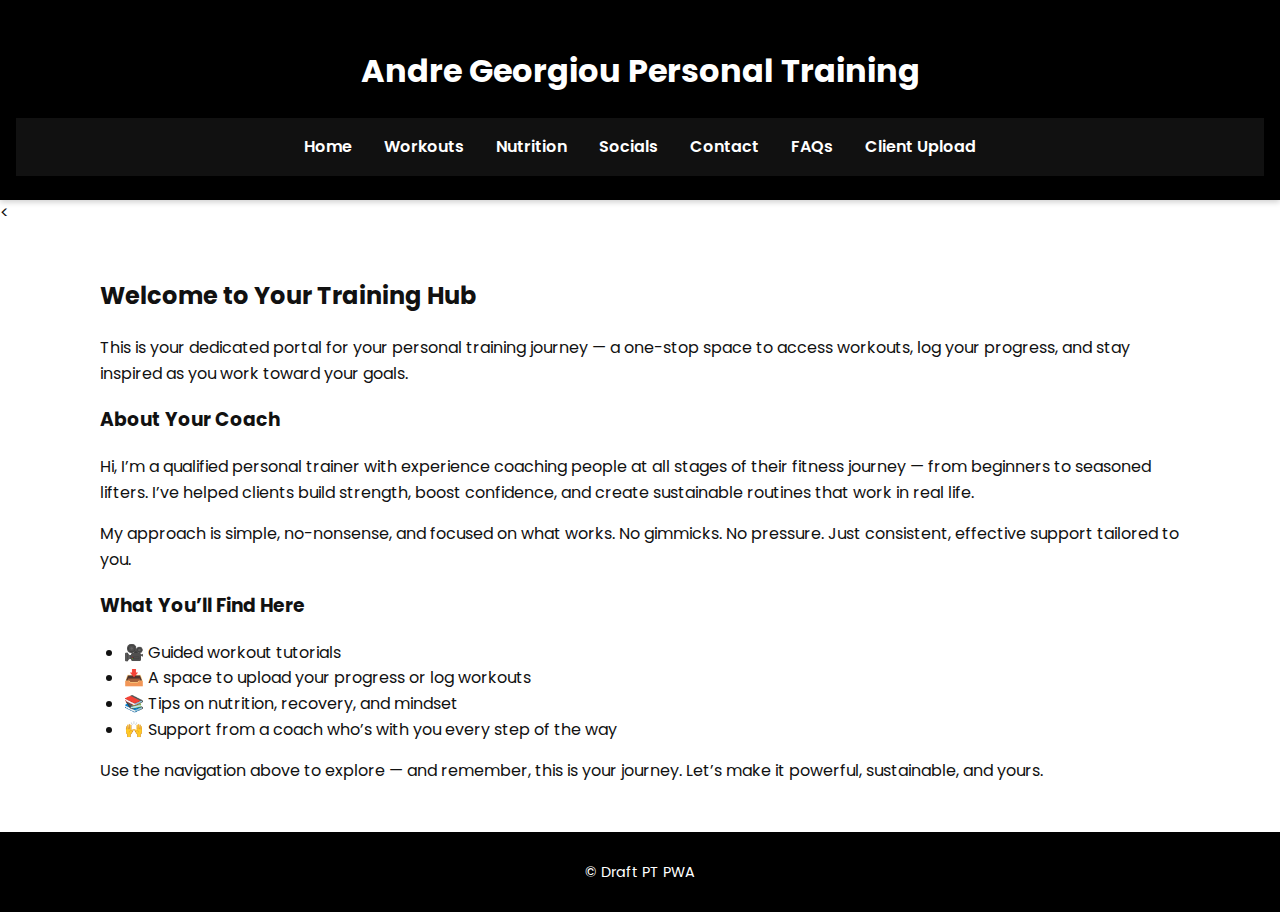
<file: index.html>
<html><head><meta charset="UTF-8"><title>About</title><link rel="stylesheet" href="style.css"></head><body>
<header>
    <link rel="stylesheet" href="style.css">
    <h1>Andre Georgiou Personal Training</h1>
    <nav class="navbar">
        <a href="index.html">Home</a>
        <a href="workouts.html">Workouts</a>
        <a href="nutrition.html">Nutrition</a>
        <a href="socials.html">Socials</a>
        <a href="contact.html">Contact</a>
        <a href="faq.html">FAQs</a>
        <a href="client-upload.html"> Client Upload</a>
    </nav>
</header>

<<main>
  <h2>Welcome to Your Training Hub</h2>
  <p>This is your dedicated portal for your personal training journey — a one-stop space to access workouts, log your progress, and stay inspired as you work toward your goals.</p>

  <h3>About Your Coach</h3>
  <p>Hi, I’m a qualified personal trainer with experience coaching people at all stages of their fitness journey — from beginners to seasoned lifters. I’ve helped clients build strength, boost confidence, and create sustainable routines that work in real life.</p>
  <p>My approach is simple, no-nonsense, and focused on what works. No gimmicks. No pressure. Just consistent, effective support tailored to you.</p>

  <h3>What You’ll Find Here</h3>
  <ul>
    <li>🎥 Guided workout tutorials</li>
    <li>📥 A space to upload your progress or log workouts</li>
    <li>📚 Tips on nutrition, recovery, and mindset</li>
    <li>🙌 Support from a coach who’s with you every step of the way</li>
  </ul>

  <p>Use the navigation above to explore — and remember, this is your journey. Let’s make it powerful, sustainable, and yours.</p>
</main>

<footer>
    <p>&copy; Draft PT PWA</p>
</footer>
</body></html>
</file>
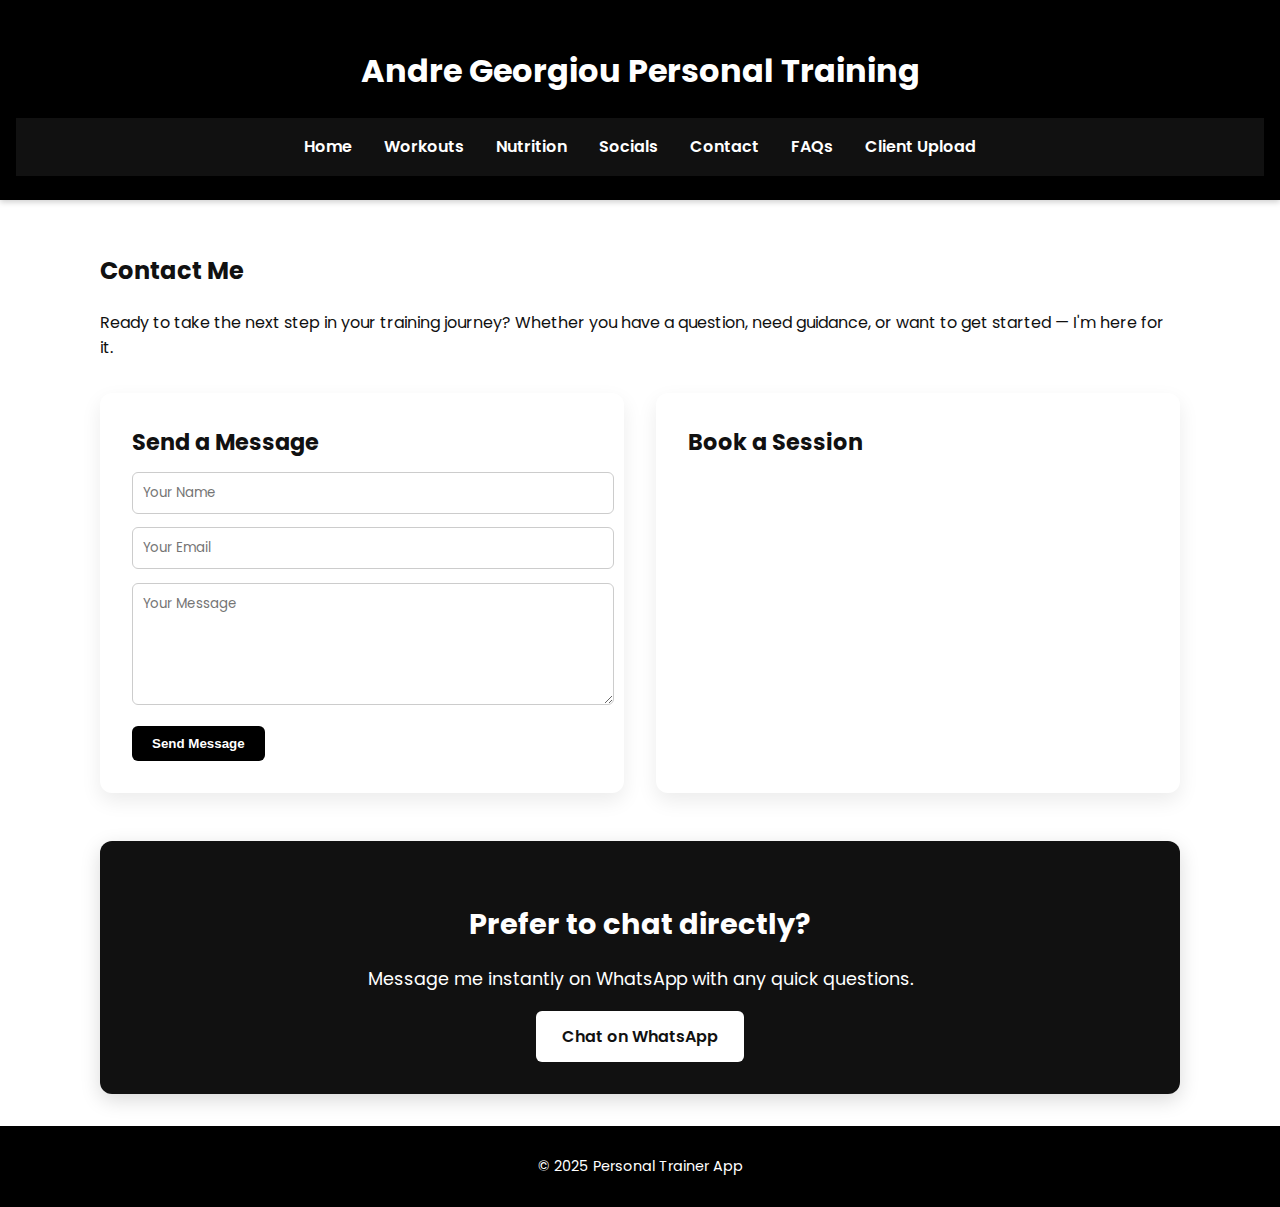
<file: client-upload.html>
<!DOCTYPE html>
<html lang="en">
<head>
  <meta charset="UTF-8">
  <title>Contact</title>
  <link rel="stylesheet" href="style.css">
  <style>
    .contact-section {
      display: grid;
      grid-template-columns: 1fr 1fr;
      gap: 2em;
      margin-top: 2em;
    }

    .contact-card {
      background: #fff;
      border-radius: 12px;
      box-shadow: 0 8px 20px rgba(0, 0, 0, 0.08);
      padding: 2em;
    }

    .contact-card h3 {
      margin-top: 0;
      font-size: 1.4em;
      margin-bottom: 0.5em;
    }

    form input, form textarea {
      width: 100%;
      padding: 0.75em;
      margin-bottom: 1em;
      border: 1px solid #ccc;
      border-radius: 6px;
      font-family: 'Poppins', sans-serif;
    }

    form button {
      background: #000;
      color: #fff;
      padding: 0.75em 1.5em;
      border: none;
      border-radius: 6px;
      cursor: pointer;
      font-weight: 600;
    }

    form button:hover {
      background: #222;
    }

    iframe {
      width: 100%;
      height: 100%;
      border: 0;
      border-radius: 12px;
    }

    .cta {
      margin-top: 3em;
      padding: 2em;
      background: #111;
      color: #fff;
      text-align: center;
      border-radius: 12px;
      box-shadow: 0 6px 20px rgba(0, 0, 0, 0.15);
    }

    .cta h3 {
      font-size: 1.8em;
      margin-bottom: 0.5em;
    }

    .cta p {
      font-size: 1.1em;
      margin-bottom: 1em;
    }

    .cta a {
      background: #fff;
      color: #111;
      padding: 0.8em 1.6em;
      font-weight: 600;
      text-decoration: none;
      border-radius: 6px;
      display: inline-block;
      transition: background 0.3s;
    }

    .cta a:hover {
      background: #f4f4f4;
    }

    @media (max-width: 768px) {
      .contact-section {
        grid-template-columns: 1fr;
      }
    }
  </style>
</head>
<body>

<header>
  <h1>Andre Georgiou Personal Training</h1>
      <nav class="navbar">
        <a href="index.html">Home</a>
        <a href="workouts.html">Workouts</a>
        <a href="nutrition.html">Nutrition</a>
        <a href="socials.html">Socials</a>
        <a href="contact.html">Contact</a>
        <a href="faq.html">FAQs</a>
        <a href="client-upload.html"> Client Upload</a>
</header>

<main>
  <h2>Contact Me</h2>
  <p>Ready to take the next step in your training journey? Whether you have a question, need guidance, or want to get started — I'm here for it.</p>

  <div class="contact-section">
    <div class="contact-card">
      <h3>Send a Message</h3>
      <form action="https://formspree.io/f/xgegkjgb" method="POST">
        <input type="text" name="name" placeholder="Your Name" required>
        <input type="email" name="_replyto" placeholder="Your Email" required>
        <textarea name="message" rows="5" placeholder="Your Message" required></textarea>
        <button type="submit">Send Message</button>
      </form>
    </div>

    <div class="contact-card">
      <h3>Book a Session</h3>
      <iframe src="https://calendly.com/sample-user/free-consultation" title="Booking calendar placeholder" height="400"></iframe>
    </div>
  </div>

  <div class="cta">
    <h3>Prefer to chat directly?</h3>
    <p>Message me instantly on WhatsApp with any quick questions.</p>
    <a href="https://wa.me/447123456789" target="_blank">Chat on WhatsApp</a>
  </div>
</main>

<footer>
  <p>&copy; 2025 Personal Trainer App</p>
</footer>

</body>
</html>
</file>
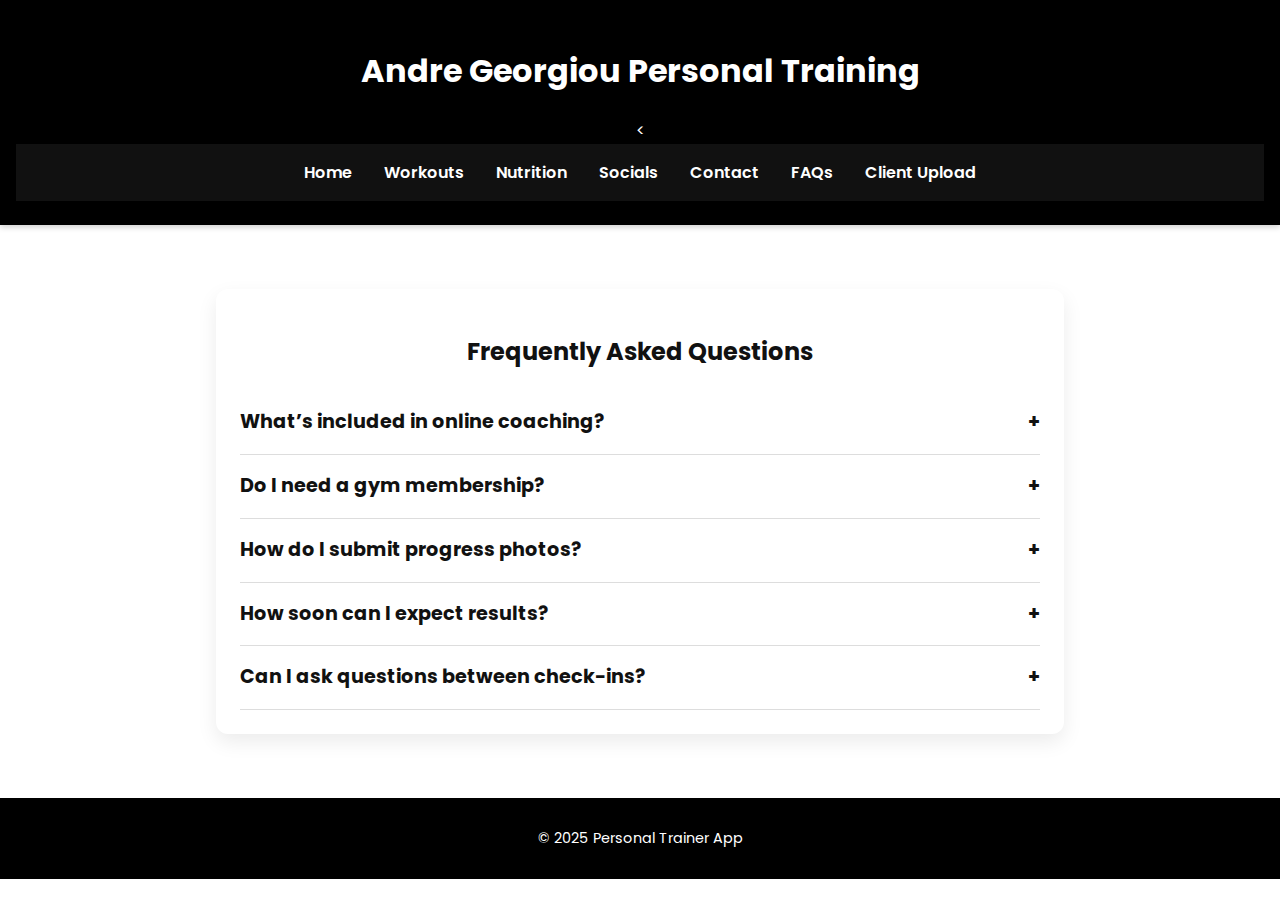
<file: faq.html>
<!DOCTYPE html>
<html lang="en">
<head>
  <meta charset="UTF-8">
  <title>FAQs</title>
  <link rel="stylesheet" href="style.css">
  <style>
    .faq-container {
      max-width: 800px;
      margin: 2em auto;
      padding: 1.5em;
      background: #fff;
      border-radius: 12px;
      box-shadow: 0 8px 20px rgba(0, 0, 0, 0.08);
    }

    .faq-item {
      border-bottom: 1px solid #ddd;
      padding: 1em 0;
    }

    .faq-item h3 {
      margin: 0;
      font-size: 1.2em;
      cursor: pointer;
      display: flex;
      justify-content: space-between;
      align-items: center;
    }

    .faq-answer {
      display: none;
      padding-top: 0.5em;
      font-size: 1em;
      color: #555;
    }

    .faq-item.active .faq-answer {
      display: block;
    }

    .faq-item h3::after {
      content: "+";
      font-weight: bold;
    }

    .faq-item.active h3::after {
      content: "-";
    }

    @media (max-width: 768px) {
      .faq-container {
        margin: 1em;
        padding: 1em;
      }
    }
  </style>
</head>
<body>

<header>
  <h1>Andre Georgiou Personal Training</h1>
  <      <nav class="navbar">
        <a href="index.html">Home</a>
        <a href="workouts.html">Workouts</a>
        <a href="nutrition.html">Nutrition</a>
        <a href="socials.html">Socials</a>
        <a href="contact.html">Contact</a>
        <a href="faq.html">FAQs</a>
        <a href="client-upload.html"> Client Upload</a>
  </nav>
</header>

<main>
  <div class="faq-container">
    <h2 style="text-align:center;">Frequently Asked Questions</h2>

    <div class="faq-item">
      <h3>What’s included in online coaching?</h3>
      <div class="faq-answer">You get a personalised training plan, progress tracking, accountability check-ins, and messaging support to keep you on track.</div>
    </div>

    <div class="faq-item">
      <h3>Do I need a gym membership?</h3>
      <div class="faq-answer">No — I’ll tailor your plan to what’s available to you, whether that’s at home, outdoors, or in a gym.</div>
    </div>

    <div class="faq-item">
      <h3>How do I submit progress photos?</h3>
      <div class="faq-answer">Use the <a href="client-upload.html">Client Upload</a> page to send your photos or Google Sheets. Just paste the link and click submit!</div>
    </div>

    <div class="faq-item">
      <h3>How soon can I expect results?</h3>
      <div class="faq-answer">Most clients feel and see progress within 4–6 weeks of consistent training, but the real win is building habits that last.</div>
    </div>

    <div class="faq-item">
      <h3>Can I ask questions between check-ins?</h3>
      <div class="faq-answer">Yes! You’ll have access to WhatsApp or email support for questions, form checks, or motivation.</div>
    </div>

  </div>
</main>

<footer>
  <p>&copy; 2025 Personal Trainer App</p>
</footer>

<script>
  document.querySelectorAll('.faq-item h3').forEach(q => {
    q.addEventListener('click', () => {
      q.parentElement.classList.toggle('active');
    });
  });
</script>

</body>
</html>
</file>
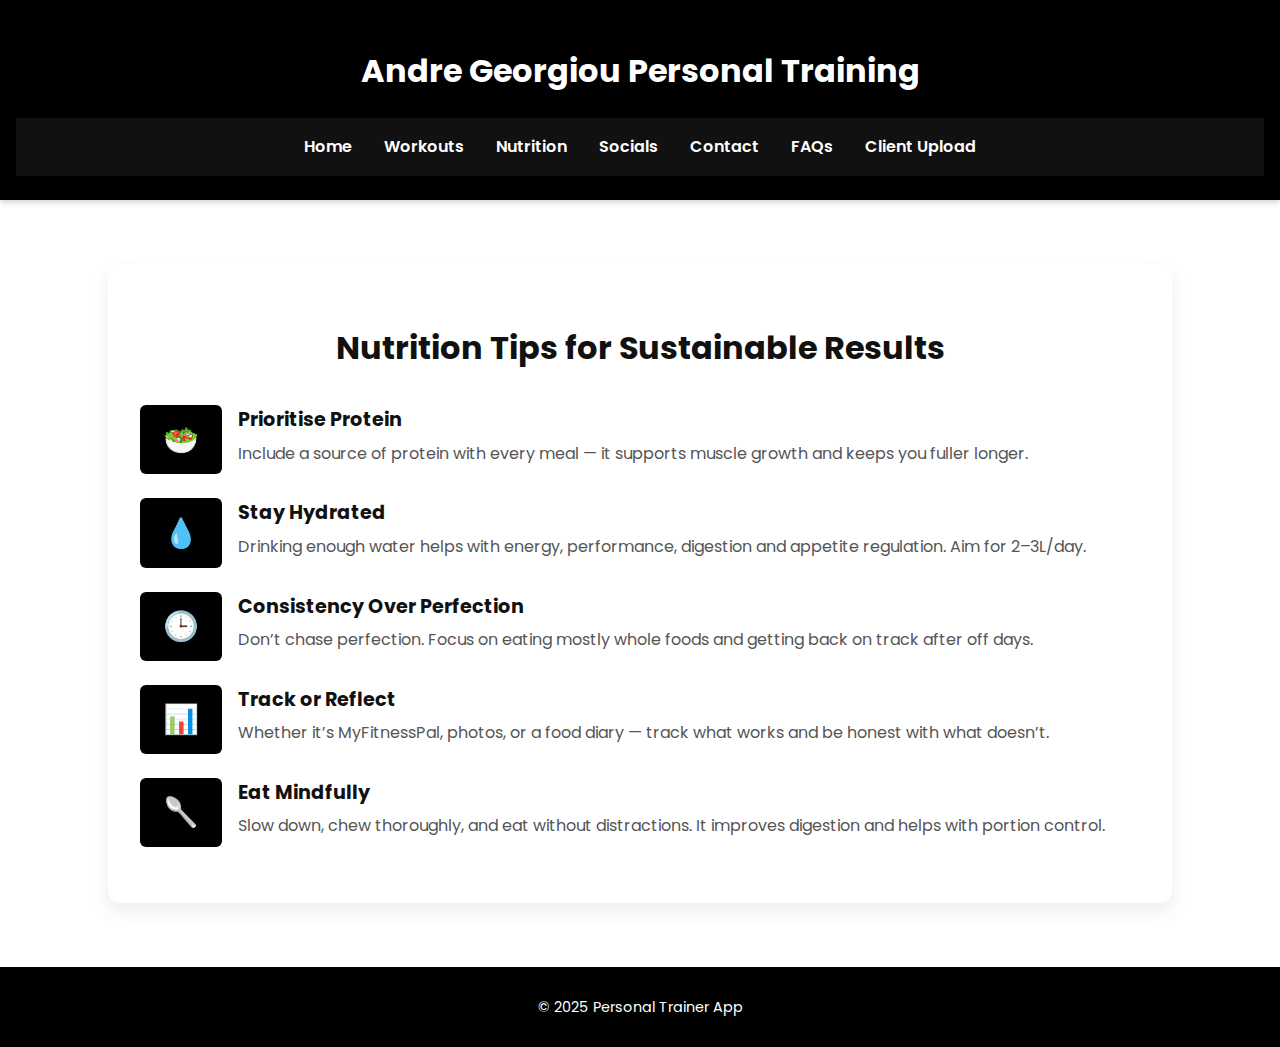
<file: nutrition.html>
<!DOCTYPE html>
<html lang="en">
<head>
  <meta charset="UTF-8">
  <title>Nutrition Tips</title>
  <link rel="stylesheet" href="style.css">
  <style>
    .nutrition-container {
      max-width: 1000px;
      margin: 2em auto;
      padding: 2em;
      background: #fff;
      border-radius: 12px;
      box-shadow: 0 8px 20px rgba(0, 0, 0, 0.08);
    }

    .nutrition-container h2 {
      text-align: center;
      font-size: 2em;
      margin-bottom: 1em;
    }

    .tip {
      display: flex;
      align-items: flex-start;
      gap: 1em;
      margin-bottom: 1.5em;
    }

    .tip-icon {
      font-size: 1.8em;
      background: #000;
      color: #fff;
      padding: 0.4em 0.8em;
      border-radius: 6px;
    }

    .tip-content h3 {
      margin: 0;
      font-size: 1.2em;
    }

    .tip-content p {
      margin: 0.3em 0 0;
      color: #555;
    }

    @media (max-width: 768px) {
      .tip {
        flex-direction: column;
        align-items: flex-start;
      }
    }
  </style>
</head>
<body>

<header>
  <h1>Andre Georgiou Personal Training</h1>
          <nav class="navbar">
        <a href="index.html">Home</a>
        <a href="workouts.html">Workouts</a>
        <a href="nutrition.html">Nutrition</a>
        <a href="socials.html">Socials</a>
        <a href="contact.html">Contact</a>
        <a href="faq.html">FAQs</a>
        <a href="client-upload.html"> Client Upload</a>
</header>

<main>
  <div class="nutrition-container">
    <h2>Nutrition Tips for Sustainable Results</h2>

    <div class="tip">
      <div class="tip-icon">🥗</div>
      <div class="tip-content">
        <h3>Prioritise Protein</h3>
        <p>Include a source of protein with every meal — it supports muscle growth and keeps you fuller longer.</p>
      </div>
    </div>

    <div class="tip">
      <div class="tip-icon">💧</div>
      <div class="tip-content">
        <h3>Stay Hydrated</h3>
        <p>Drinking enough water helps with energy, performance, digestion and appetite regulation. Aim for 2–3L/day.</p>
      </div>
    </div>

    <div class="tip">
      <div class="tip-icon">🕒</div>
      <div class="tip-content">
        <h3>Consistency Over Perfection</h3>
        <p>Don’t chase perfection. Focus on eating mostly whole foods and getting back on track after off days.</p>
      </div>
    </div>

    <div class="tip">
      <div class="tip-icon">📊</div>
      <div class="tip-content">
        <h3>Track or Reflect</h3>
        <p>Whether it’s MyFitnessPal, photos, or a food diary — track what works and be honest with what doesn’t.</p>
      </div>
    </div>

    <div class="tip">
      <div class="tip-icon">🥄</div>
      <div class="tip-content">
        <h3>Eat Mindfully</h3>
        <p>Slow down, chew thoroughly, and eat without distractions. It improves digestion and helps with portion control.</p>
      </div>
    </div>

  </div>
</main>

<footer>
  <p>&copy; 2025 Personal Trainer App</p>
</footer>


<script>
  function toggleMenu() {
    const nav = document.querySelector('.navbar ul');
    nav.classList.toggle('show');
  }
</script>

</body>
</html>
</file>
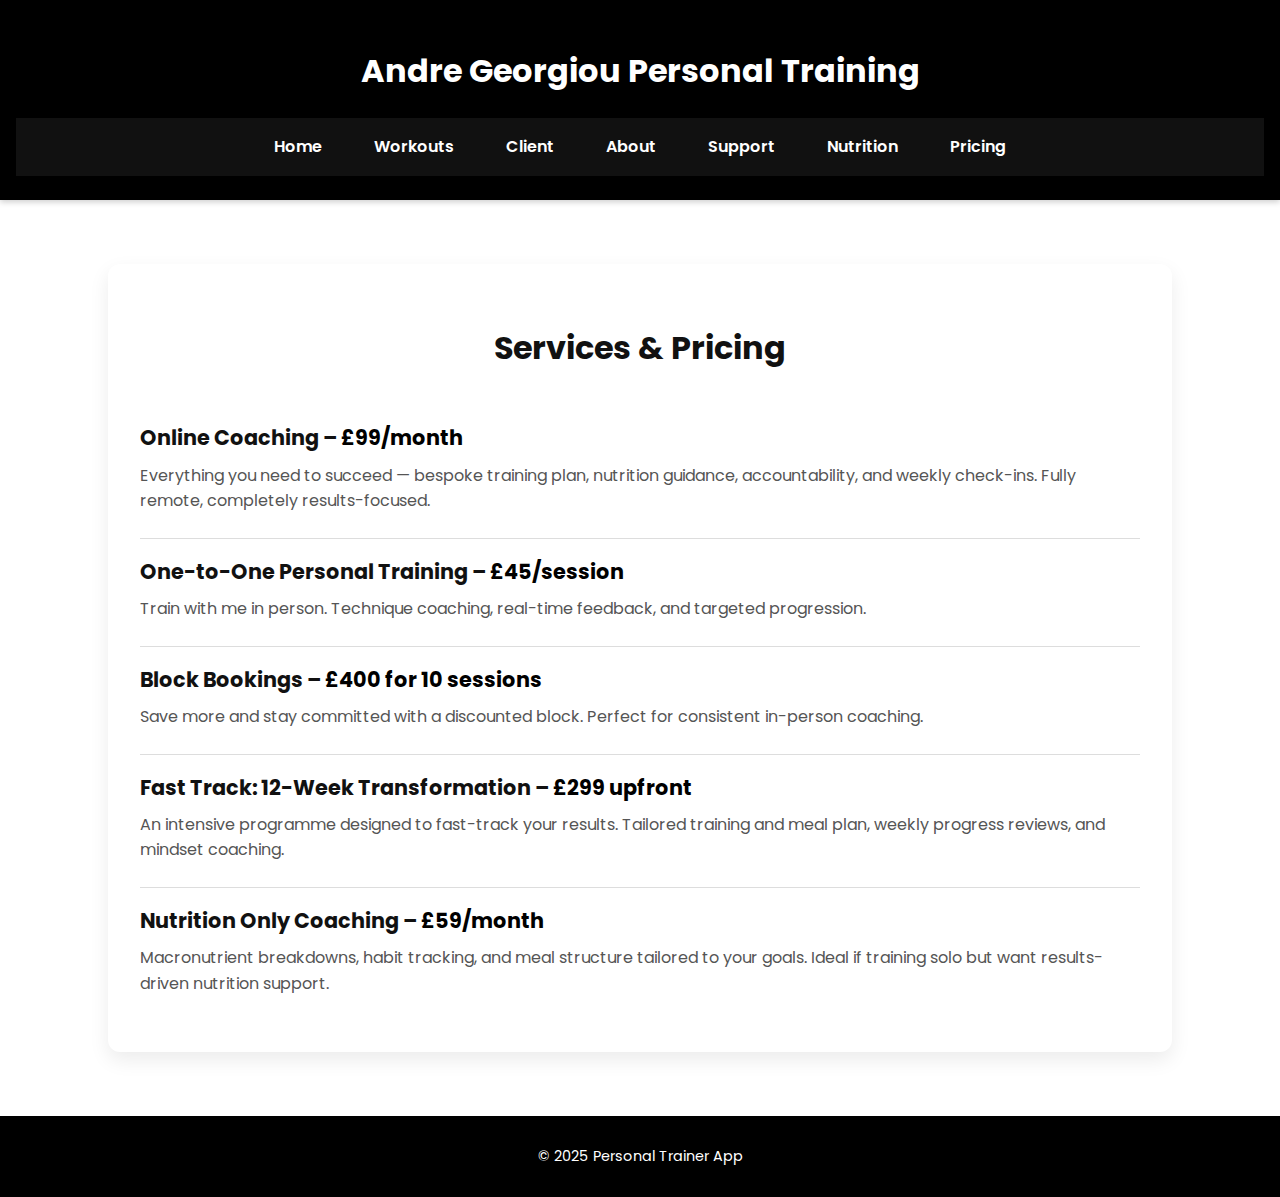
<file: pricing-and-services.html>
<!DOCTYPE html>
<html lang="en">
<head>
  <meta charset="UTF-8">
  <title>Pricing & Services</title>
  <link rel="stylesheet" href="style.css">
  <style>
    .pricing-container {
      max-width: 1000px;
      margin: 2em auto;
      padding: 2em;
      background: #fff;
      border-radius: 12px;
      box-shadow: 0 8px 20px rgba(0, 0, 0, 0.08);
    }

    .pricing-container h2 {
      text-align: center;
      font-size: 2em;
      margin-bottom: 1em;
    }

    .service {
      border-bottom: 1px solid #ddd;
      padding: 1em 0;
    }

    .service:last-child {
      border-bottom: none;
    }

    .service h3 {
      margin: 0;
      font-size: 1.3em;
    }

    .service p {
      margin: 0.5em 0;
      color: #555;
    }

    .price-tag {
      font-weight: bold;
      color: #000;
    }

    @media (max-width: 768px) {
      .pricing-container {
        padding: 1.2em;
        margin: 1em;
      }
    }
  </style>
</head>
<body>

<header>
  <h1>Andre Georgiou Personal Training</h1>
  <nav class="navbar">
    <ul>
      <li><a href="index.html">Home</a></li>
      <li>
        <a href="#">Workouts</a>
        <ul>
          <li><a href="workouts.html">Tutorials</a></li>
        </ul>
      </li>
      <li>
        <a href="#">Client</a>
        <ul>
          <li><a href="client-upload.html">Upload</a></li>
          <li><a href="client-history.html">Progress History</a></li>
        </ul>
      </li>
      <li>
        <a href="#">About</a>
        <ul>
          <li><a href="about.html">Coach Bio</a></li>
          <li><a href="socials.html">Social Media</a></li>
        </ul>
      </li>
      <li>
        <a href="#">Support</a>
        <ul>
          <li><a href="faq.html">FAQs</a></li>
          <li><a href="contact.html">Contact</a></li>
        </ul>
      </li>
      <li>
        <a href="#">Nutrition</a>
        <ul>
          <li><a href="nutrition.html">Tips</a></li>
          <li><a href="macro.html">Macro Calculator</a></li>
        </ul>
      </li>
      <li><a href="pricing.html">Pricing</a></li>
    </ul>
  </nav>
</header>

<main>
  <div class="pricing-container">
    <h2>Services & Pricing</h2>

    <div class="service">
      <h3>Online Coaching – <span class="price-tag">£99/month</span></h3>
      <p>Everything you need to succeed — bespoke training plan, nutrition guidance, accountability, and weekly check-ins. Fully remote, completely results-focused.</p>
    </div>

    <div class="service">
      <h3>One-to-One Personal Training – <span class="price-tag">£45/session</span></h3>
      <p>Train with me in person. Technique coaching, real-time feedback, and targeted progression.</p>
    </div>

    <div class="service">
      <h3>Block Bookings – <span class="price-tag">£400 for 10 sessions</span></h3>
      <p>Save more and stay committed with a discounted block. Perfect for consistent in-person coaching.</p>
    </div>

    <div class="service">
      <h3>Fast Track: 12-Week Transformation – <span class="price-tag">£299 upfront</span></h3>
      <p>An intensive programme designed to fast-track your results. Tailored training and meal plan, weekly progress reviews, and mindset coaching.</p>
    </div>

    <div class="service">
      <h3>Nutrition Only Coaching – <span class="price-tag">£59/month</span></h3>
      <p>Macronutrient breakdowns, habit tracking, and meal structure tailored to your goals. Ideal if training solo but want results-driven nutrition support.</p>
    </div>
  </div>
</main>

<footer>
  <p>&copy; 2025 Personal Trainer App</p>
</footer>

</body>
</html>
</file>
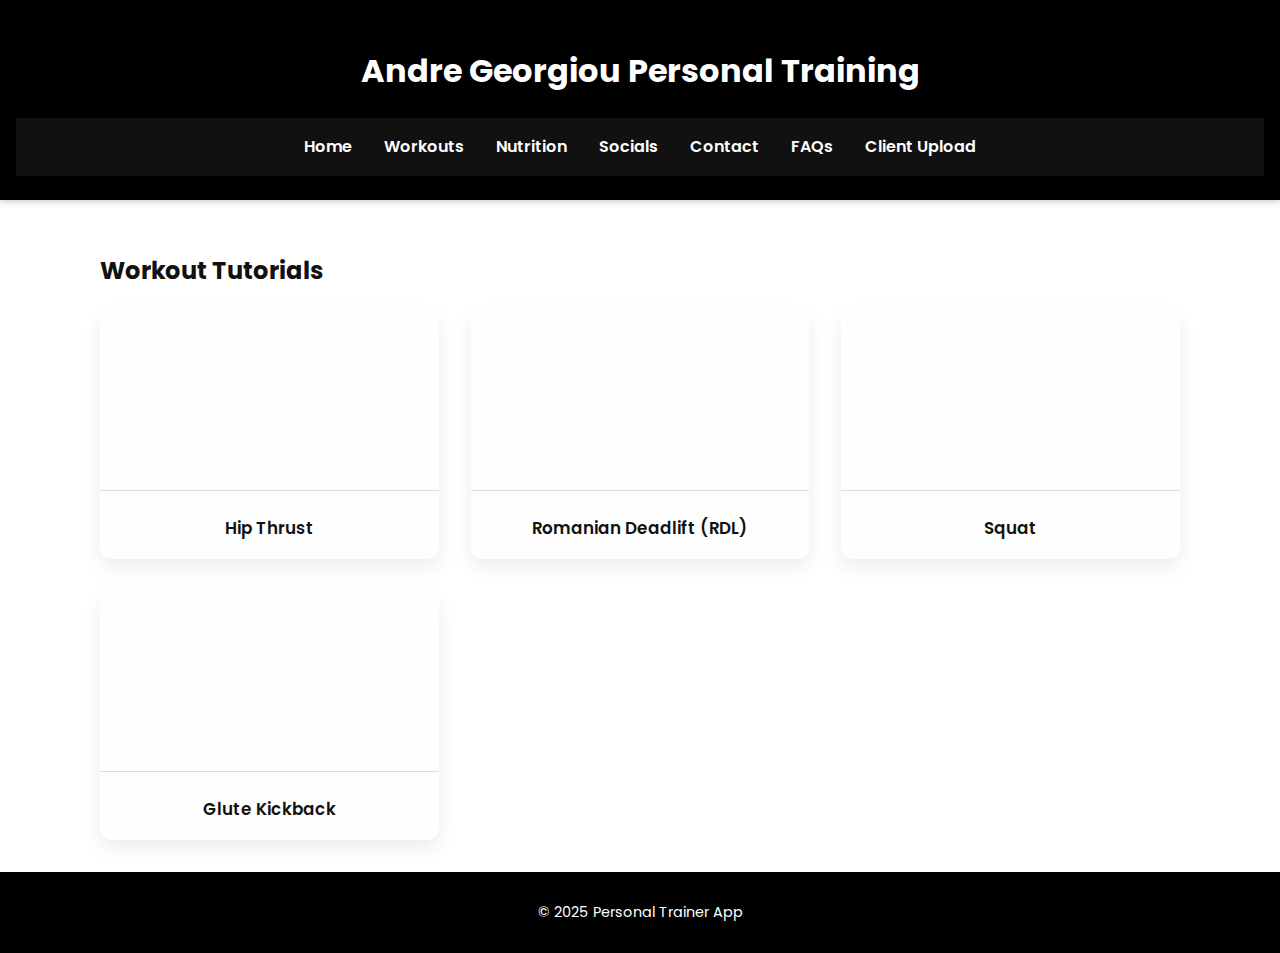
<file: workouts.html>
<!DOCTYPE html>
<html lang="en">
<head>
  <meta charset="UTF-8">
  <title>Workout Tutorials</title>
  <link rel="stylesheet" href="style.css">
</head>
<body>

<header>
  <h1>Andre Georgiou Personal Training</h1>
   <nav class="navbar">
    <a href="index.html">Home</a>
        <a href="workouts.html">Workouts</a>
        <a href="nutrition.html">Nutrition</a>
        <a href="socials.html">Socials</a>
        <a href="contact.html">Contact</a>
        <a href="faq.html">FAQs</a>
        <a href="client-upload.html"> Client Upload</a>
    
</header>

<main>
  <h2>Workout Tutorials</h2>
  <div class="grid">
    <div class="card">
      <iframe src="https://www.youtube.com/embed/1nZEdqcGVzo" title="Hip Thrust Tutorial" frameborder="0" allowfullscreen></iframe>
      <div class="card-title">Hip Thrust</div>
    </div>
    <div class="card">
      <iframe src="https://www.youtube.com/embed/2SHsk9AzdjA" title="RDL Tutorial" frameborder="0" allowfullscreen></iframe>
      <div class="card-title">Romanian Deadlift (RDL)</div>
    </div>
    <div class="card">
      <iframe src="https://www.youtube.com/embed/aclHkVaku9U" title="Squat Tutorial" frameborder="0" allowfullscreen></iframe>
      <div class="card-title">Squat</div>
    </div>
    <div class="card">
      <iframe src="https://www.youtube.com/embed/8QZfIv3g0Es" title="Glute Kickback Tutorial" frameborder="0" allowfullscreen></iframe>
      <div class="card-title">Glute Kickback</div>
    </div>
  </div>
</main>

<footer>
  <p>&copy; 2025 Personal Trainer App</p>
</footer>

</body>
</html>
</file>
<file: style.css>
@import url('https://fonts.googleapis.com/css2?family=Poppins:wght@400;600;700&display=swap');

body {
    margin: 0;
    font-family: 'Poppins', sans-serif;
    background-color: #fff;
    color: #111;
    line-height: 1.6;
}

header {
    background-color: #000;
    color: #fff;
    padding: 1.5em 1em;
    text-align: center;
    box-shadow: 0 2px 6px rgba(0,0,0,0.2);
}

.navbar {
    display: flex;
    justify-content: center;
    background-color: #111;
    box-shadow: 0 4px 10px rgba(0,0,0,0.15);
}

.navbar ul {
    list-style: none;
    margin: 0;
    padding: 0;
    display: flex;
    flex-wrap: wrap;
}

.navbar li {
    position: relative;
}

.navbar > ul > li {
    margin: 0 10px;
}

.navbar a {
    display: block;
    color: #fff;
    padding: 1em;
    text-decoration: none;
    font-weight: 600;
    transition: background 0.3s;
}

.navbar a:hover {
    background: #333;
}

.navbar li:hover > ul {
    display: block;
}

.navbar ul ul {
    display: none;
    position: absolute;
    top: 100%;
    left: 0;
    background: #222;
    z-index: 1000;
    min-width: 180px;
}

.navbar ul ul li {
    width: 100%;
}

.navbar ul ul a {
    padding: 0.75em;
}

main {
    max-width: 1080px;
    margin: auto;
    padding: 2em 1em;
}

footer {
    background-color: #000;
    color: #fff;
    padding: 1em;
    text-align: center;
    font-size: 0.9em;
}

.grid {
    display: grid;
    grid-template-columns: repeat(auto-fill, minmax(280px, 1fr));
    gap: 2em;
    margin-top: 1em;
}

.card {
    background: #fefefe;
    border-radius: 12px;
    box-shadow: 0 8px 20px rgba(0, 0, 0, 0.08);
    overflow: hidden;
    transition: transform 0.3s, box-shadow 0.3s;
    text-align: center;
}

.card:hover {
    transform: translateY(-6px);
    box-shadow: 0 12px 24px rgba(0, 0, 0, 0.12);
}

.card iframe,
.card img {
    width: 100%;
    height: 180px;
    object-fit: cover;
    border-bottom: 1px solid #ddd;
}

.card-title {
    padding: 1em;
    font-weight: 600;
    font-size: 1.05em;
}

ul {
    padding-left: 1.5em;
}
</file>
